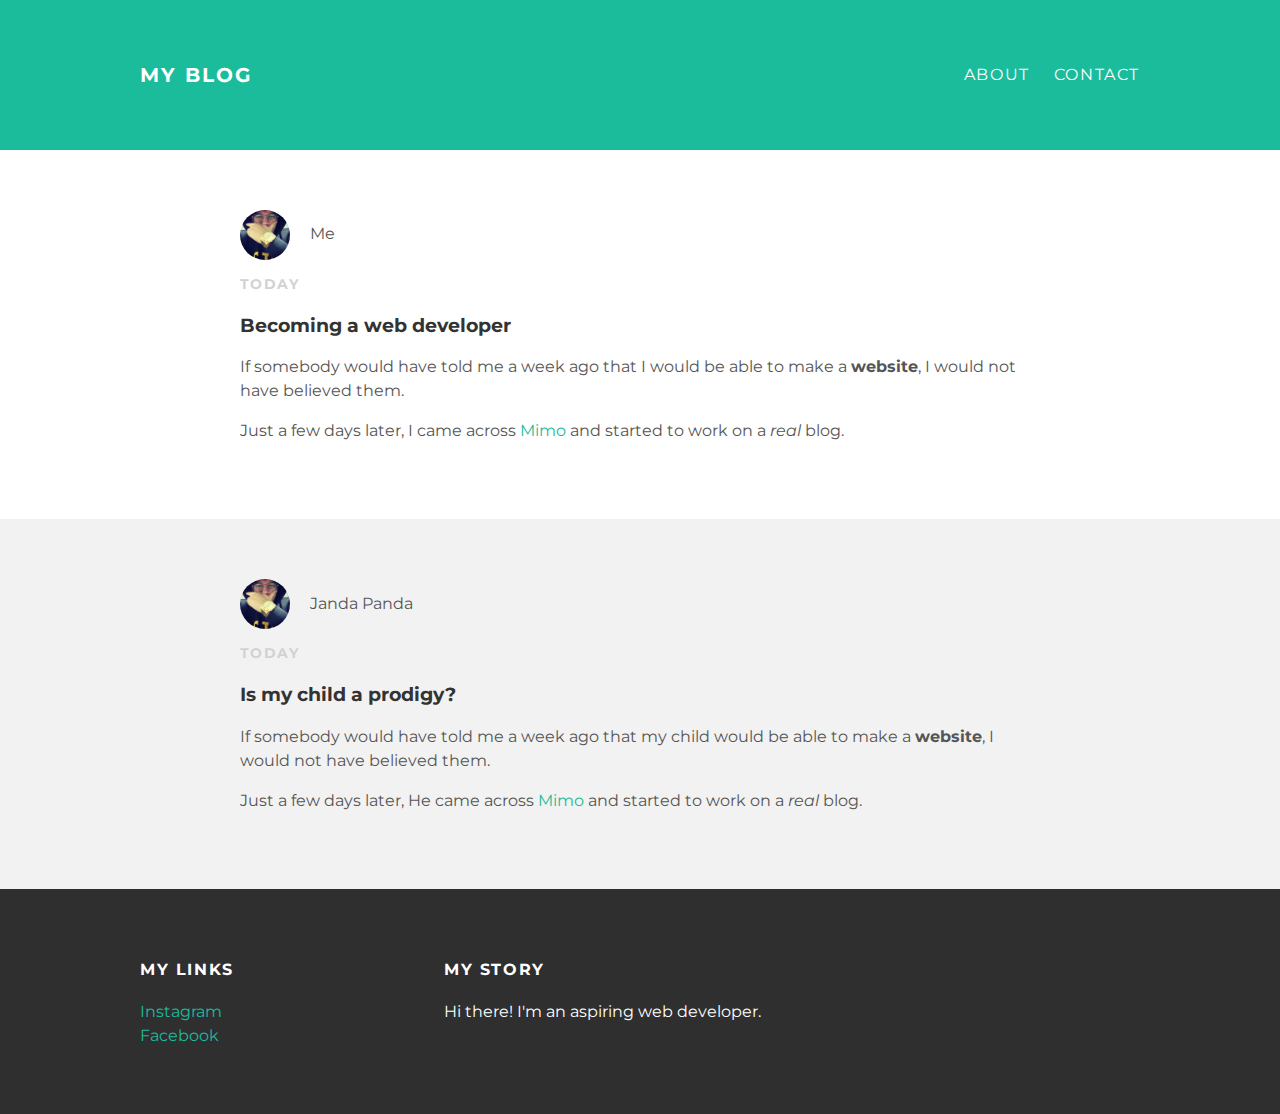
<file: index.html>
<!DOCTYPE html>
<html>
<head>
  <title>My Blog</title>
  <link rel="stylesheet" type"text/css" href="styles.css">
</head>
<body>
  <div id="header">
    <div class="container">
      <a id="header-title" href="index.html">My Blog</a>
      <ul id="header-nav">
        <li><a href="about.html">About</a></li>
        <li><a href="mailto:mariosandor94@gmail.com">Contact</a></li>
      </ul>
    </div>
  </div>
  <div id="content">
     <div class="post-container">
       <div class="post">
        <div class="post-author">
          <img src="profilovka.jpg">
          <span>Me</span>
        </div>
        <p class="post-date">Today</p>
        <h3 class="post-title">Becoming a web developer</h3>
        <div class="post-content">
          <p>If somebody would have told me a week ago that I would be able to
            make a <strong>website</strong>, I would not have believed them.</p>
          <p>Just a few days later, I came across
            <a href="https://getmimo.com">Mimo</a> and started
            to work on a <em>real</em> blog.</p>
        </div>
       </div>
     </div>
     <div class="post-container">
       <div class="post">
        <div class="post-author">
          <img src="profilovka.jpg">
          <span>Janda Panda</span>
        </div>
        <p class="post-date">Today</p>
        <h3 class="post-title">Is my child a prodigy?</h3>
        <div class="post-content">
          <p>If somebody would have told me a week ago that my child would
             be able to make a <strong>website</strong>,
              I would not have believed them.</p>
          <p>Just a few days later, He came across
            <a href="https://getmimo.com">Mimo</a> and started
            to work on a <em>real</em> blog.</p>
        </div>
       </div>
     </div>
  </div>
  <div id="footer">
    <div class="container">
      <div class="column">
        <h4>My Links</h4>
        <p>
           <a href="https://instagram.com/supermario9494">Instagram</a>
           <br>
           <a href="https://facebook.com/mario.sandor.9494">Facebook</a>
         </p>
      </div>
      <div class="column">
        <h4>My Story</h4>
        <p>Hi there! I'm an aspiring web developer.</p>
      </div>
    </div>
  </div>
</body>
</html>
</file>
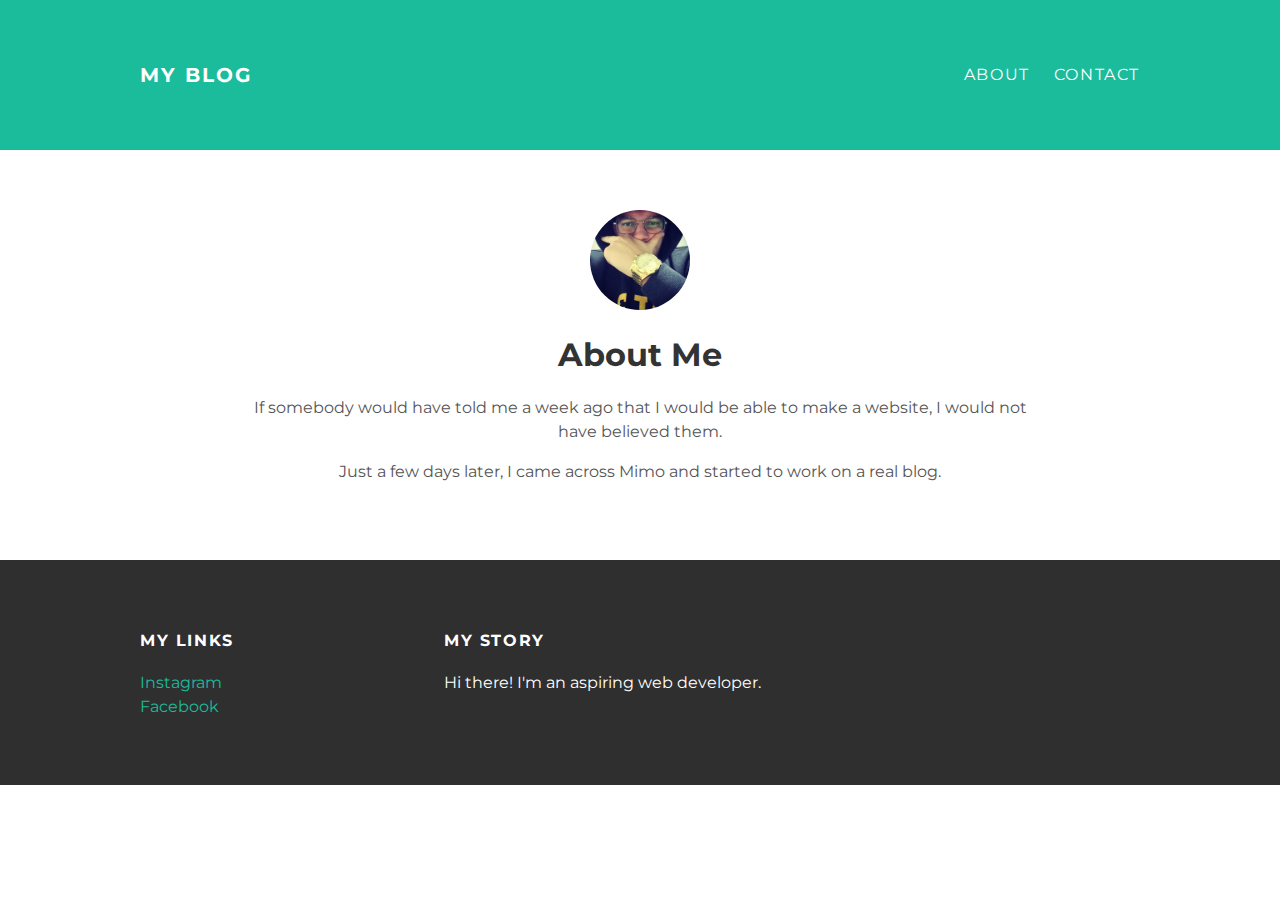
<file: about.html>
<!DOCTYPE html>
<html>
<head>
  <title>My Blog</title>
  <link rel="stylesheet" type"text/css" href="styles.css">
</head>
<body>
  <div id="header">
    <div class="container">
      <a id="header-title" href="index.html">My Blog</a>
      <ul id="header-nav">
        <li><a href="about.html">About</a></li>
        <li><a href="mailto:mariosandor94@gmail.com">Contact</a></li>
      </ul>
    </div>
  </div>
  <div id="content">
     <div class="container">
       <div class="about">
        <div class="about-author">
          <img src="profilovka.jpg">
        </div>
        <h1 class="about-title">About Me</h1>
        <div class="about-content">
          <p>If somebody would have told me a week ago that I would be able to
            make a website, I would not have believed them.</p>
          <p>Just a few days later, I came across Mimo and started
            to work on a real blog.</p>
        </div>
       </div>
     </div>
  </div>
  <div id="footer">
    <div class="container">
      <div class="column">
        <h4>My Links</h4>
        <p>
           <a href="https://instagram.com/supermario9494">Instagram</a>
           <br>
           <a href="https://facebook.com/mario.sandor.9494">Facebook</a>
         </p>
      </div>
      <div class="column">
        <h4>My Story</h4>
        <p>Hi there! I'm an aspiring web developer.</p>
      </div>
    </div>
  </div>
</body>
</html>
</file>
<file: styles.css>
@import url(http://fonts.googleapis.com/css?family=Montserrat:400,700);

body {
  color: #555;
  margin: 0;

  font-family: 'Montserrat',
  sans-serif;
}

#header {
  background-color: #1abc9c;
  height: 150px;
  line-height: 150px;
}

#header a {
  color: white;
  text-decoration: none;

  text-transform: uppercase;
  letter-spacing: 0.1em;
}

#header a:hover {
  color: #222;
}

#header-title {
  display: block;
  float: left;

  font-size: 20px;
  font-weight: bold;
}

#header-nav {
  display: block;
  float: right;
  margin-top: 0;
}

#header-nav li {
  display: inline;
  padding-left: 20px;
}

.container {
  max-width: 1000px;
  margin: 0 auto;
}

img {
  height: 50px;
  width: 50px;
}

#footer {
  background-color: #2f2f2f;
  padding: 50px 0;
}

.column {
  min-width: 300px;
  display: inline-block;
  vertical-align: top;
}

#footer h4 {
  color: white;
  text-transform: uppercase;
  letter-spacing: 0.1em;
}

#footer p {
  color: white;
}

a {
  color: #1abc9c;
  text-decoration: none;
}

a:hover {
  color: #F6A623;
}

.post, .about{
  max-width: 800px;
  margin: 0 auto;
  padding: 60px 0;
}

.about {
  text-align: center;
}

.post-author img {
  width: 50px;
  height: 50px;
  vertical-align: middle;
  border-radius: 50%;
}

.about-author img {
  width: 100px;
  height: 100px;
  border-radius: 50%;
}

.post-author span {
  margin-left: 16px;
}

.post-date {
  color: #D2D2D2;

  font-size: 14px;
  font-weight: bold;

  text-transform: uppercase;
  letter-spacing: 0.1em;
}

h1, h2, h3, h4 {
  color: #333;
}

p {
  line-height: 1.5;
}

.post-container:nth-child(even) {
  background-color: #f2f2f2;
}
</file>
